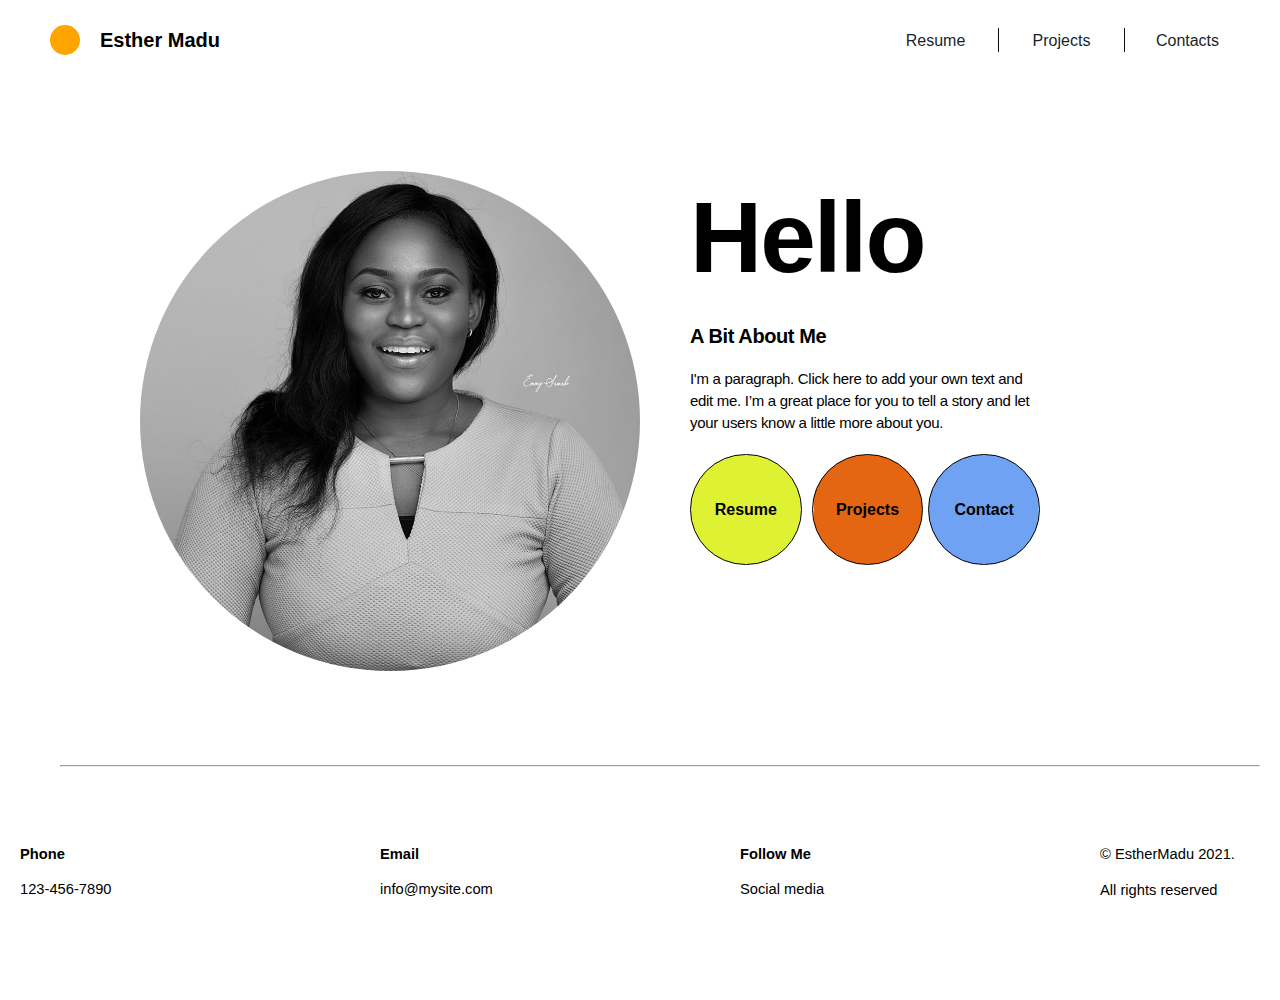
<file: index.html>
<!DOCTYPE html>
<html lang="en">
  <head>
    <title>Esther's Resume</title>
     
    <meta charset="UTF-8" name="viewport" content="width=device-width" />
    <link rel="stylesheet" href="assets/css/styles.css" />
  </head>


  <body>
    <header class="navbar" id = "header">
      <div class="navbar--container">
        <div id="logo">
          <span id="circle"> </span>
          <span id="name"> Esther Madu </span>
        </div>

        <div class="navbar--toggle" id="mobile-menu">
          <span class="bar"></span>
          <span class="bar"></span>
          <span class="bar"></span>
        </div>

        <ul class="navbar--menu">
          <li class="navbar--item">
            <a href="#resume" class="navbar--links" id="resume-page">Resume</a>
          </li>
          <span class="line-image"></span>
          <li class="navbar--item">
            <a href="#projects" class="navbar--links" id="project-page">Projects</a>
          </li>
          <span class="line-image"></span>
          <li class="navbar--item">
            <a href="src/contact-page/contact.html"class="navbar--links" id="contact-page">Contacts</a>
          </li>
        </ul>
      </div>
    </header>

    <main>
      <section class="first-section">
        <div>
          <img src="assets/images/product/Esther.jpg" class="esther-image" />
        </div>
        <div class="first-text">
          <h1>Hello</h1>
          <h2>A Bit About Me</h2>
          <p>
              I'm a paragraph. Click here to add your own text and edit me. I’m a
              great place for you to tell a story and let your users know a little
              more about you.
          </p>
          <div class = "circles">
            <div class="res-circley">
              <div class="circle-txt">Resume</div>
            </div>
            <div class="res-circler">
              <div class="circle-txt">Projects</div>
            </div>
            <div class="res-circleb">
            <a href="src/contact-page/contact.html" class="circle-txt">Contact</a>   
            </div>
          </div>
        </div>
      </section>
      
    </main>
    <hr />
    <footer class="footer--container">
      <div class="footer--links">
        <div class="footer--link--wrapper">
          <div class="footer--link--items">
              <h2 href="/">Phone</h2>
              <a href = "/"> 123-456-7890 </a>        
          </div>
    
          <div class="footer--link--items">
              <h2 href="/">Email</h2>
              <a href="/">info@mysite.com</a>
          </div>
          <div class="footer--link--items">
            <h2 href="/">Follow Me</h2>
            <a href="/">Social media</a>
            
          </div>
        </div>
                  
        <div class="footer--link--wrapper">

          <div class="footer--link--items">
            <a href="/">© EstherMadu 2021.</a>
            <a href="/"> All rights reserved</a> 
            
          </div>
        </div>
      </div>
    </footer>

  </body>
</html>
</file>
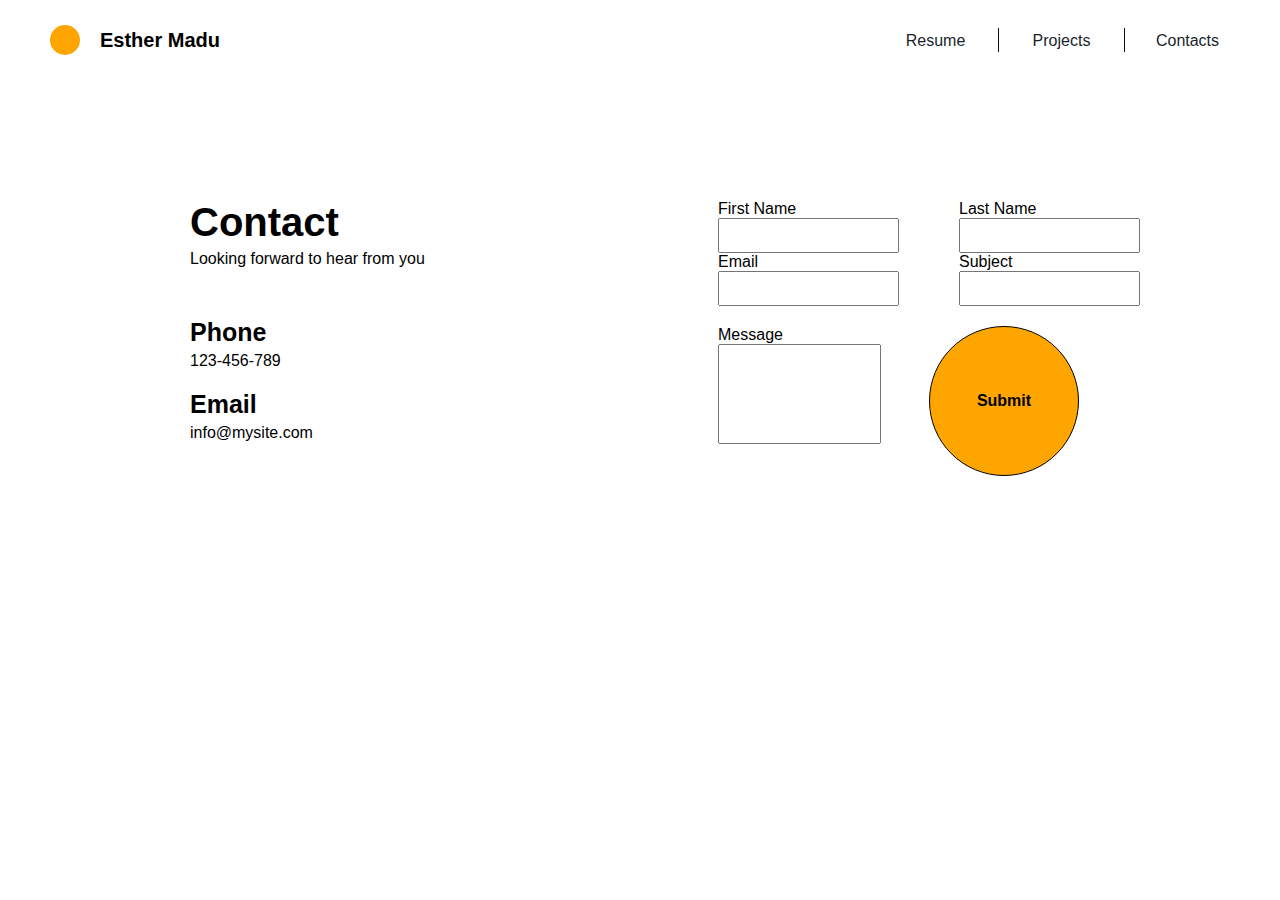
<file: src/contact-page/contact.html>
<!DOCTYPE html>
<html lang="en">
  <head>
    <title>Parcel Sandbox</title>
    
    <meta charset="UTF-8" name="viewport" content="width=device-width" />
    <link rel="stylesheet" href="contactstyle.css" />
  </head>
  <body>
    <header class="navbar" id = "header">
      <div class="navbar--container">
        <div id="logo">
          <span id="circle"> </span>
          <span id="name"> Esther Madu </span>
        </div>

        <div class="navbar--toggle" id="mobile-menu">
          <span class="bar"></span>
          <span class="bar"></span>
          <span class="bar"></span>
        </div>

        <ul class="navbar--menu">
          <li class="navbar--item">
            <a href="#resume" class="navbar--links" id="resume-page">Resume</a>
          </li>
          <span class="line-image"></span>
          <li class="navbar--item">
            <a href="#projects" class="navbar--links" id="project-page">Projects</a>
          </li>
          <span class="line-image"></span>
          <li class="navbar--item">
            <a href="#Conbtact" class="navbar--links" id="contacts-page">Contacts</a>
          </li>
        </ul>
      </div>
    </header>

    <main>
      <section class = "first-section">
      <div class = "contact-text">
        <div class = "contacta">
        <h1>Contact</h1>
        <p> Looking forward to hear from you </p>
        </div>
        <div class = "phone">
          <h1> Phone </h1>
          <p>123-456-789</p>
        </div>
        <div class = "email">
          <h1>Email</h1>
          <p>info@mysite.com</p>
        </div>
      </div>
      <div class="contact-container">
        <form name="message" method="post">
          <section class = "first-line">
            <div style="float:left;margin-right:60px;">
              <label for="fname">First Name</label>
              <input id="fname" type="text" value="" fname="fname">
            </div>
          
            <div style="float:left;">
              <label for="lname">Last Name</label>
              <input id="lname" type="text" value="" name="lname">
            </div>
          
            <br style="clear:both;" />
          
          </section>

          <section class = "second-line">
            <div style="float:left;margin-right:60px;">
              <label for="email">Email</label>
              <input id="email" type="text" value="" name="email">
            </div>
                
            <div style="float:left;">
              <label for="subject">Subject</label>
                <input id="subject" type="text" value="" name="subject">
            </div>
            <br style="clear:both;" />
                
          </section>

          <section class = "message">
            <div>
            <label for="message">Message</label>
            <input id="message" type="text" value="" name="message">
            </div>
            <div id = "circle">
              <div class="circle-txt">Submit</div>
            </div>
              
          
          </section>
          </form>
        </div>

      </section>
    </main>
  </body>
</html>
</file>
<file: assets/css/styles.css>
* {
  box-sizing: border-box;
  margin: 0;
  padding: 0px;
  font-family: "DM Sans", sans-serif;
}

body {
  width: 100%;
  height: 100vh;
  position: absolute;
  overflow-x: hidden;
}

/**
------------------------------------
---------- HEADER ------------------
------------------------------------
**/

.navbar {
  position: sticky;
  display: flex;
  height: 80px;
  font-size: 1.2rem;
  align-items: center;
  justify-content: center;
}

.navbar--container {
  z-index: 1;
  display: flex;
  width: 100%;
  height: 80px;
  max-width: 1366px;
  padding: 0 50px;
  margin: 0 auto;
  justify-content: space-between;
}

#logo {
  display: flex;
  align-items: center;
}
#circle {
  width: 30px;
  height: 30px;
  -webkit-border-radius: 25px;
  -moz-border-radius: 25px;
  border-radius: 25px;
  background: #ffa500;
  margin-right: 20px;
}

#name {
  font-style: normal;
  font-weight: bold;
  font-size: 20px;
}

.navbar--menu {
  display: flex;
  margin-right: -20px;
  list-style: none;
  align-items: center;
}

.navbar--item {
  height: 80px;
}
.line-image {
  border-left: 1px solid #0c0c0c;
  height: 24px;
}

.navbar--links {
  display: flex;
  width: 125px;
  height: 100%;
  font-size: 16px;
  line-height: 19px;
  color: #191f2a;
  text-decoration: none;
  align-items: center;
  justify-content: center;
}

/**
------------------------------------
---------- FIRST SECTION -----------
------------------------------------
**/

.first-section {
  max-width: 1100px;
  height: 604px;
  margin: 100px auto;
}
.first-section {
  display: grid;
  width: 100%;
  height: 505px;
  z-index: 1;
  max-width: 1100px;
  padding: 0 50px;
  margin: 90px auto;
  align-items: center;
  grid-template-columns: 1fr 1fr;
  justify-content: center;
}
.esther-image {
  width: 500px;
  height: 500px;
  border-radius: 50%;
  -webkit-filter: grayscale(100%);
  filter: grayscale(100%);
}
.first-text {
  margin-left: 50px;
  width: 350px;
  margin-bottom: 100px;
}
.first-text h1 {
  font-style: work sans;
  font-weight: bold;
  font-size: 100px;
  margin-bottom: 30px;
  letter-spacing: -0.02em;
}
.first-text h2 {
  font-size: 20px;
  letter-spacing: -0.02em;
}
.first-text p {
  font-size: 15px;
  margin-top: 20px;
  letter-spacing: -0.02em;
  line-height: 22px;
}
.res-circley {
  /* (A) PERCENTAGE WIDTH & BORDER RADIUS */
  width: 100%;
  border-radius: 50%;
  /* (B) BACKGROUND COLOR */
  background: linear-gradient(to right, #ffffff 50%, #def133 50%);
  border: 1px solid #000;
  background-size: 200% 100%;
  background-position: right bottom;
  transition: all 2s ease;
  /* (C) NECESSARY TO POSITION TEXT BLOCK */
  line-height: 0;
  position: relative;
}
.res-circley:hover {
  background-position: left bottom;
}

/* (D) MATCH HEIGHT */
.res-circley::after {
  content: "";
  display: block;
  padding-bottom: 100%;
}

.res-circler {
  /* (A) PERCENTAGE WIDTH & BORDER RADIUS */
  width: 100%;
  border-radius: 50%;
  margin-left: 10px;

  /* (B) BACKGROUND COLOR */
  background: linear-gradient(to right, #ffffff 50%, #e46612 50%);
  border: 1px solid #000;
  background-size: 200% 100%;
  background-position: right bottom;
  transition: all 2s ease;
  /* (C) NECESSARY TO POSITION TEXT BLOCK */
  line-height: 0;
  position: relative;
}
.res-circler:hover {
  background-position: left bottom;
}

/* (D) MATCH HEIGHT */
.res-circler::after {
  content: "";
  display: block;
  padding-bottom: 100%;
}

.res-circleb {
  /* (A) PERCENTAGE WIDTH & BORDER RADIUS */
  width: 100%;
  border-radius: 50%;
  margin-left: 5px;

  /* (B) BACKGROUND COLOR */
  background: linear-gradient(to right, #ffffff 50%, #70a2f3 50%);
  background-size: 200% 100%;
  background-position: right bottom;
  transition: all 2s ease;
  border: 1px solid #000;
  /* (C) NECESSARY TO POSITION TEXT BLOCK */
  line-height: 0;
  position: relative;
}
.res-circleb:hover {
  background-position: left bottom;
}

/* (D) MATCH HEIGHT */
.res-circleb::after {
  content: "";
  display: block;
  padding-bottom: 100%;
}

/* (E) TEXT BLOCK */
.circle-txt {
  /* (E1) CENTER TEXT IN CIRCLE */
  position: absolute;
  bottom: 50%;
  width: 100%;
  text-align: center;
  text-decoration: none;
  color: #000000;
  /* (E2) THE FONT - NOT REALLY IMPORTANT */
  font-family: arial, sans-serif;
  font-weight: bold;
}
.circles {
  display: flex;
  margin-top: 20px;
}

hr {
  margin-left: 60px;
  text-align: center;
  width: 1200px;
}
/**
------------------------------------
---------- Footer------
------------------------------------
**/

.footer--container {
  mix-blend-mode: normal;
  padding: 5rem 0;
  display: flex;
  flex-direction: column;
  justify-content: center;
  align-items: center;
  max-width: 1366px;
  margin: auto;
}

.footer--links {
  max-width: 1366px;
  display: flex;
  justify-content: center;
}

.footer--link--wrapper {
  display: flex;
}

.footer--link--items {
  display: flex;
  flex-direction: column;
  align-items: flex-start;
  margin: 0 100px;
  text-align: left;
  width: 160px;
  box-sizing: border-box;
}

.footer--link--items h2 {
  margin-bottom: 20px;
  color: #000;
  font-style: normal;
  font-weight: bold;
  font-size: 14.708px;
  line-height: 15px;
}

.footer--link--items a {
  color: #000;
  text-decoration: none;
  margin-bottom: 1.4rem;
  width: 190px;
  font-family: "Mulish", sans-serif;
  font-style: normal;
  font-weight: normal;
  font-size: 14.708px;
  line-height: 14px;
}
</file>
<file: src/contact-page/contactstyle.css>
* {
  box-sizing: border-box;
  margin: 0;
  padding: 0px;
  font-family: "DM Sans", sans-serif;
}

body {
  width: 100%;
  height: 100vh;
  position: absolute;
  overflow-x: hidden;
}

/**
------------------------------------
---------- HEADER ------------------
------------------------------------
**/

.navbar {
  position: sticky;
  display: flex;
  height: 80px;
  font-size: 1.2rem;
  align-items: center;
  justify-content: center;
}

.navbar--container {
  z-index: 1;
  display: flex;
  width: 100%;
  height: 80px;
  max-width: 1366px;
  padding: 0 50px;
  margin: 0 auto;
  justify-content: space-between;
}

#logo {
  display: flex;
  align-items: center;
}
#circle {
  width: 30px;
  height: 30px;
  -webkit-border-radius: 25px;
  -moz-border-radius: 25px;
  border-radius: 25px;
  background: #ffa500;
  margin-right: 20px;
}

#name {
  font-style: normal;
  font-weight: bold;
  font-size: 20px;
}

.navbar--menu {
  display: flex;
  margin-right: -20px;
  list-style: none;
  align-items: center;
}

.navbar--item {
  height: 80px;
}
.line-image {
  border-left: 1px solid #0c0c0c;
  height: 24px;
}

.navbar--links {
  display: flex;
  width: 125px;
  height: 100%;
  font-size: 16px;
  line-height: 19px;
  color: #191f2a;
  text-decoration: none;
  align-items: center;
  justify-content: center;
}

/**
------------------------------------
---------- FIRST SECTION -----------
------------------------------------
**/

.first-section {
  max-width: 1100px;
  height: 604px;
  margin: 120px auto;
  display: flex;
  justify-content: space-between;
}

.contact-container {
  margin-right: 50px;
}
.contact-text {
  margin-left: 100px;
}

.contacta h1 {
  font-size: 40px;
}
.contacta p {
  margin-top: 5px;
}

.phone {
  margin-top: 50px;
}
.phone h1 {
  font-size: 25px;
}
.phone p {
  margin-top: 5px;
}

.email {
  margin-top: 20px;
}

.email h1 {
  font-size: 25px;
}

.email p {
  margin-top: 5px;
}
input,
label {
  display: block;
}


input#fname {
  height: 35px;
  width: 100%;
}
input#lname {
  height: 35px;
  width: 100%;
}
input#email {
  height: 35px;
  width: 100%;
}
input#subject {
  height: 35px;
  width: 100%;
}
input#message {
  height: 100px;
  width: 90%;
}
.first-line {
  margin-bottom: -30px;
}
.second-line {
  margin-bottom: 20px;
}
.message {
  display: flex;
  
}
section #circle {
  /* (A) PERCENTAGE WIDTH & BORDER RADIUS */
  width: 150px;
  height: 150px;
  border-radius: 50%;

  /* (B) BACKGROUND COLOR */
  background: #ffa500;
  border: 1px solid #000;
  /* (C) NECESSARY TO POSITION TEXT BLOCK */
  line-height: 0;
  position: relative;
  margin-left: 30px;
}

/* (D) MATCH HEIGHT */
section #circle ::after {
  content: "";
  display: block;
  padding-bottom: 100%;
}

/* (E) TEXT BLOCK */
.circle-txt {
  /* (E1) CENTER TEXT IN CIRCLE */
  position: absolute;
  bottom: -50%;
  width: 100%;
  text-align: center;

  /* (E2) THE FONT - NOT REALLY IMPORTANT */
  font-family: arial, sans-serif;
  font-weight: bold;
}
</file>
